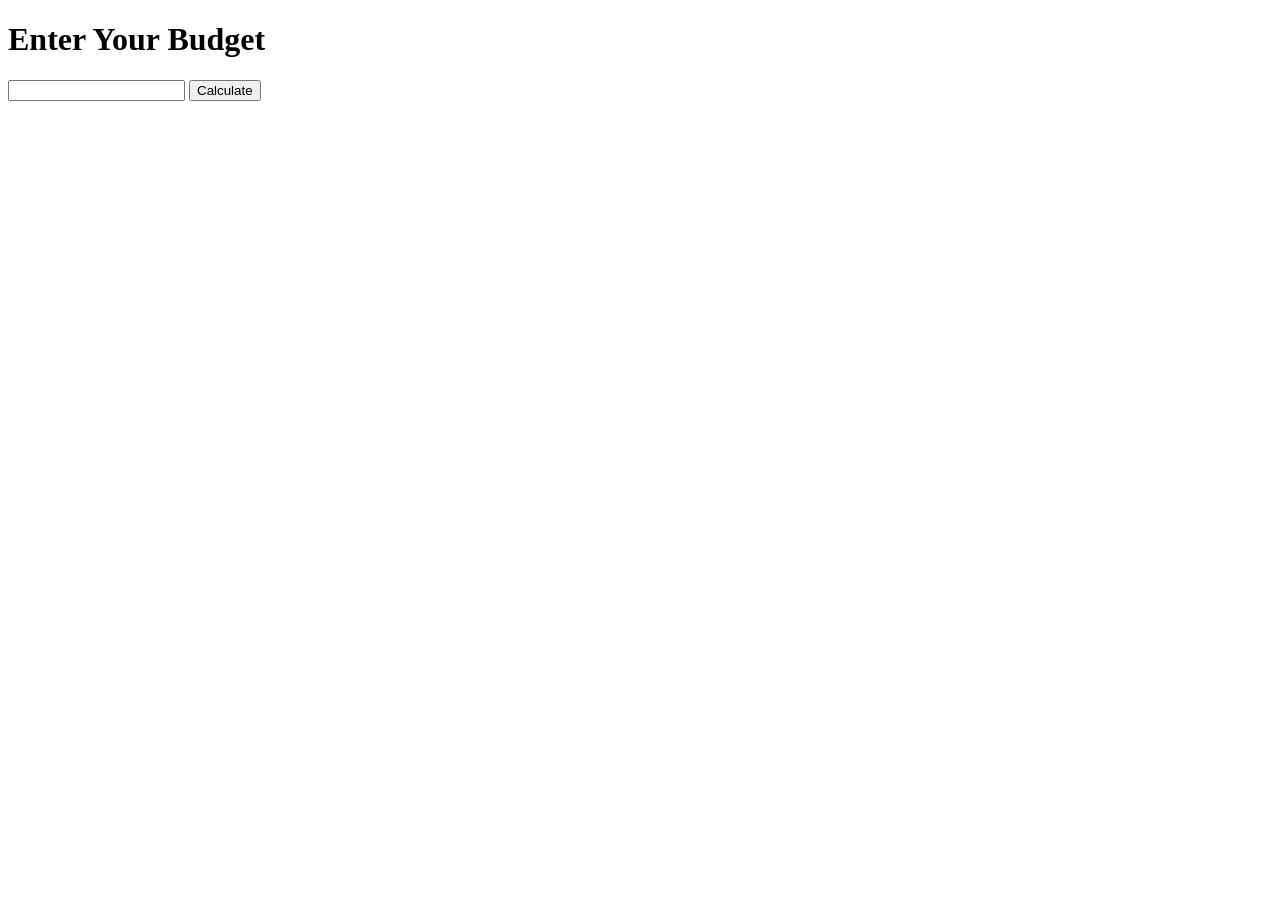
<file: Model_1/templates/index.html>
<!DOCTYPE html>
<html lang="en">
<head>
    <meta charset="UTF-8">
    <meta name="viewport" content="width=device-width, initial-scale=1.0">
    <title>Budget Prediction Result</title>
</head>
<body>
    <h1>Enter Your Budget</h1>
    <form action="/predict" method="post">
        <input type="number" name="budget" step="0.01" required>
        <button type="submit">Calculate</button>
    </form>
</body>
</html>
</file>
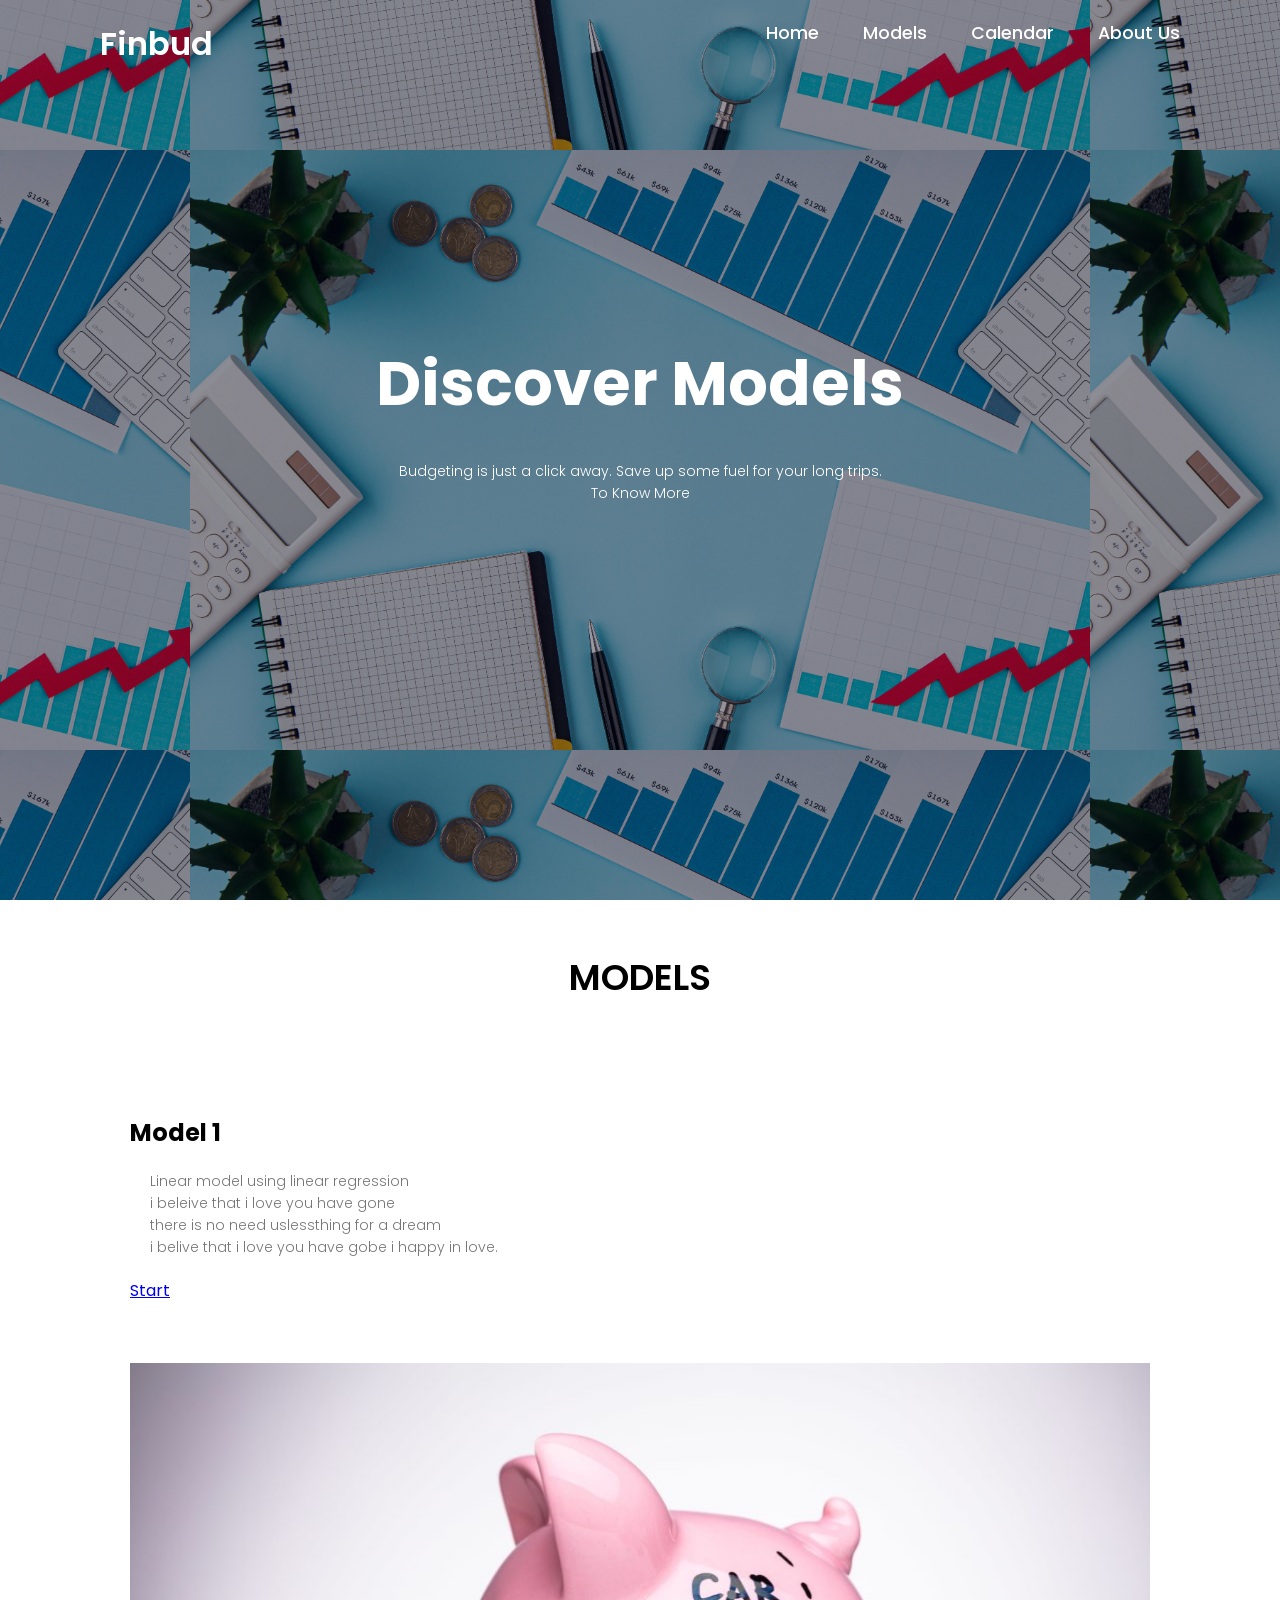
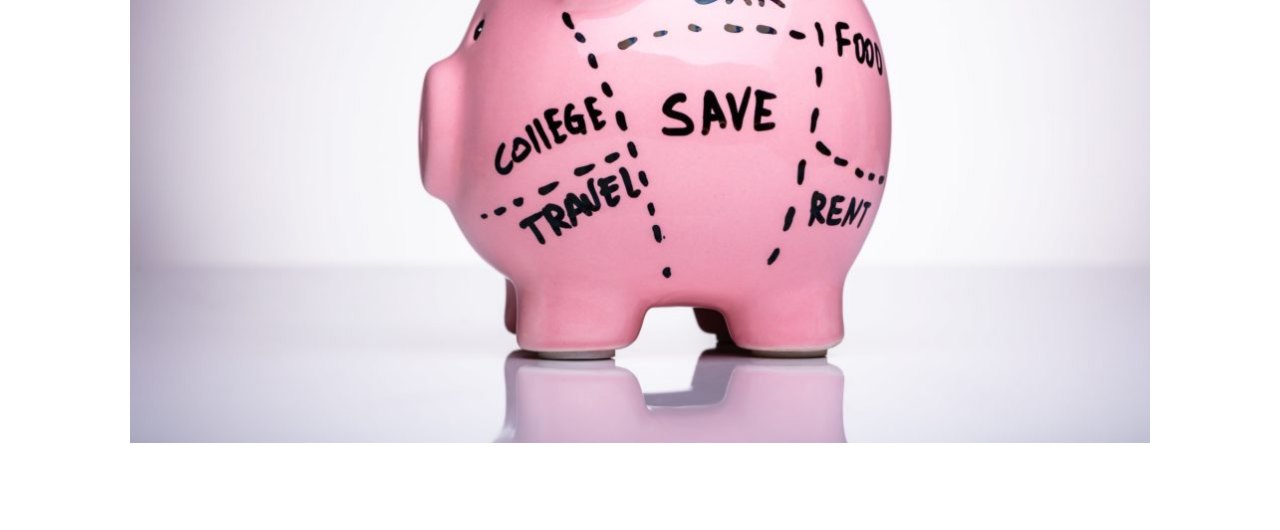
<file: Web/models_pg.html>
<!DOCTYPE html>
<html lang="en">
<head>
  <meta charset="UTF-8">
  <meta name="viewport" content="width=device-width, initial-scale=1.0">
  <title>Finbud</title>
  <link rel="stylesheet" href="styles.css">
  <!--link rel="stylesheet" href="https://cdn.jsdelivr.net/npm/@fortawesome/fontawesome-free@6.4.2/css/fontawesome.min.css"-->
  <link rel="stylesheet" href="font-awesome-4.7.0\css\font-awesome.min.css">
</head>
<body>
    <section class="home_look" style="background-size: 100vh;"> <!--"sub_Models"-->
    <header id="headerLinks">
        <h2 class="logo">Finbud</h2>
        <div>
            <nav class = "navigation" id ="navLinks">
                <i class="fa fa-times" onclick="hideMenu()" ></i>
                <a href="#">Home</a>
                <a href="#">Models</a>
                <a href="#">Calendar</a>
                <a href="#">About Us</a>
            </nav>
        </div>  
        <i class="fa fa-bars" onclick="showMenu()"></i>
       
    </header>
    <div class= "text-box">
        <h1> Discover Models</h1> 
        <p> Budgeting is just a click away. Save up some fuel for your long trips.<br>To Know More</p>
    </div>        
    </section>
    <div>
        <h2 style="text-align: center; color: black; padding-top: 50px;"> MODELS</h2>
    </div>

<!----------CONTENT -------------->
    <section class="two_Models">  <!--about us-->
        <div class="row">
            <div class="mod1-col">
                <h1>Model 1</h1>
                <p>Linear model using linear regression<br> i beleive that i love you have gone<br> there is no need uslessthing for a dream<br> i belive that i love you have gobe i happy in love.</p>
                <a href="#">Start</a>
            </div>
            <div class="mod1-col">
                <img src="images/piggy.jpg">
            </div>
        </div> 

    </section>
    <!----------------- Model Predict --------------->
<!--section class="Model_descp">
    <div class ="container_wrapper"> 
        <h3 > </h3>
        <div class="container" style="margin-top: 50px;"-->
            <!--div class="card">                
                <p>Text</p>              
            </div>
            <div class="card">
                <img src="images/All_pg.jpg" alt="Image">
            </div-->
            <!--div class="card">
                <h1>Model_1</h1>
                <p>Click to Create Standard Budget</p>
            </div>
            <div class="card">
                <h1>Model_2</h1>
            </div>
        </div>
        
    </div>    

</section-->
    <script src="script_t.js"></script>
</body>
</html>
</file>
<file: Web/styles.css>
@import url('https://fonts.googleapis.com/css2?family=Poppins:ital,wght@0,100;0,200;0,300;0,400;0,500;0,600;0,700;0,800;0,900;1,100;1,200;1,300;1,400;1,500;1,600;1,700;1,800;1,900&display=swap');

*{
    margin: 0;
    padding: 0;
    box-sizing: border-box;
    font-family: 'Poppins', sans-serif;
}

.home_look{
    min-height: 100vh;
    width: 100%;
    background-image: linear-gradient(rgba(4,9,30,0.4),rgba(4,9,30,0.4)),url(images/bg2.jpg);
    background-position: center;
    background-size: cover;
    position: relative;
}
.logo {
  font-size: 2em;
  color: #fff;
  user-select: none;
}
header{
  position: fixed;
  top: 0;
  left: 0;
  width: 100%;
  padding: 20px 100px;
  /*background: red;*/
  display: flex;
  justify-content: space-between;
  z-index: 99;
}
.navigation a {
    position: relative;
    font-size: 1.1em;
    color: #fff;
    text-decoration: none;
    font-weight: 500;
    margin-left: 40px;
}
.navigation a::after{
  content: '';
  height: 2px;
  width: 100%;
  background: #fff  ;
  position: absolute;
  left: 0;
  bottom: -7px;
  border-radius: 3px;
  transform: scaleX(0);
  transition: .5s;
}
.navigation a:hover::after{
  transform: scaleX(1);
}
/*.navigation .btnLogin-popup {
    width: 130px;
    height: 50px;
    background: transparent;
    border: 2px solid #fff;
    outline: none;
    border-radius: 6px;
    cursor: pointer;
    font-size: 1.1em;
    color: #fff;
    font-weight: 500;
    margin-left: 40px;
    transition: .5s;
}
.navigation .btnLogin-popup:hover {
    background: #fff;
    color: #162938;
}*/
.text-box{
  width: 90%;
  color: #fff;
  position: absolute;
  top: 50%;
  left: 50%;
  transform: translate(-50%,-50%);
  text-align: center;
}
.text-box h1{
  font-size: 62px;
}
.text-box p{
  margin: 10px 0 40px;
  font-size: 14px;
  color: #fff;
}
.signupBtn{
  display: inline-block;
  text-decoration: none;
  color: #fff;
  border: 1px solid #fff;
  padding: 12px 34px;
  font-size: 13px;
  background: transparent;
  position: relative;
  cursor: pointer;
}
.signupBtn:hover{
  border: 1px solid #ffbe46;
  background: #ffbe46be;
  transition: 1s;
}
nav .fa{
  display: none;
}

header .fa{
  display: none;
}


@media(max-width:940px){
        .text-box h1{
          font-size: 20px;
        }
        .navigation a:hover::after{
          display: block;
          transform: scaleX(0);
          
        }
        .navigation{
          position: absolute;
          background: #ffbe46be;
          height: 100vh;
          width: 200px;
          top: 0;
          right: -200px;
          text-align: left;
          z-index: 2;
          transition: 1s;
        }
        nav .fa{
          display: block;
          color: #fff;
          margin: 10px;
          font-size: 22px;
          cursor: pointer;
        }
        header .fa{
            display: block;
            color: #fff;
            position: relative;
            font-size: 22px;
            top: 20px;
            right: -40px;
            cursor: pointer;
        }
        .navigation a {
          display: block;
          padding: 30px;
        }
}

/*-------- ABOUT US -------*/

.AboutUs_look{
    width: 100%;
    min-height: 100vh;
    text-align: center;
    padding-bottom: 100px;
    padding-top: 150px;
    background-image: linear-gradient(rgba(4,9,30,0.4),rgba(4,9,30,0.4)),url(images/All_pg.jpg);
    display: flex;
    justify-content: center;
    align-items: center;
    background-position: center;
    background-size: cover;
    position: relative;

}


.AboutUs_look .container-wrapper {
  display: flex;
  justify-content: center; /* Center horizontally */
  align-items: center; /* Center vertically */
}

.AboutUs_look .container {
  max-width: 1100px;
  /*width: 100%;*/
  padding: 80px;
  background-color: #efe7a9;
  border-radius: 10px;
  box-shadow: 0 0 10px rgba(0, 0, 0, 0.1);
}

h2{
  color: #fff;
  font-size: 36px;
  font-weight: 600;
}
p{
color:#777;
font-size: 14px;
font-weight: 300;
line-height: 22px;
padding: 20px;
} 

.AboutUs_look .content {
  display: flex;
  align-items: center;
  justify-content: space-between;
}

.text h2 {
  color: #000;
  font-size: 24px;
  margin-bottom: 10px;
}

.text p {
  font-size: 16px;
  color: #666;
}

.AboutUs_look img {
  max-width: 100%;
  height: auto;
  border-radius: 5px;

}
.AboutUs_look .text .see_more{
  width: 150px;
  padding: 15px 0;
  text-align: center;
  font-weight: bold;
  border: 2px solid #000000;
  background: transparent;
  /*float: right;*/
  color: #000;
  cursor: pointer;
  transition: .5s;
  border-radius: 40px;
}
.AboutUs_look .text .see_more:hover {
  background: #f96767;
  color: #000;
}

/*-------- ABOUT MODELS -------*/

/* styles.css */



.Model_descp {
  width: 100%;
  min-height: 100vh;
  text-align: center;
  background-image: linear-gradient(rgba(4,9,30,0.4),rgba(4,9,30,0.4)),url(images/bg3.jpg);
  padding-bottom: 100px;
  padding-top: 150px;
  display: flex;
  flex-direction: column;
  align-items: center;
  justify-content: center;
  background-position: center;
  background-size: cover;
  /*text-align: center;
  position: relative;*/
}

.Model_descp .container-wrapper{
  display: flex;
  justify-content: center; /* Center horizontally */
  align-items: center; 
}

.Model_descp .container {
  
  width: 1100px;
  margin: auto;
  display: grid;
  padding: 100px;
  border-radius: 10px;
  background: #90c6ff;
  grid-template-columns: repeat(2, 1fr);
  grid-template-rows: repeat(2, 300px);
  gap: 50px;
  align-items: center;
  justify-items: center;
}

  /*width: 100%;*/
  
 
  

.card {
  width: 100%;
  height: 100%;
  background-color: #f0f0f0;
  text-align: center;
  display: flex;
  justify-content: center;
  align-items: center;
  border-radius: 50px;
  box-shadow: 0 0 10px rgba(0, 0, 0, 0.1);
  transition: .5s;
}
.card h2,
.card p {
  margin: 0; /* Display as inline-block */
}
.card h1{
  text-align: center;
  margin: auto;
}

.card img {
  width: 100%;
  height: 100%;
  border-radius: 50px;
}
.card:hover {
  transform: scale(1.05); /* Scale up the card on hover */
}
.learn-more {
  width: 150px;
  padding: 15px 0;
  text-align: center;
  font-weight: bold;
  border: 2px solid #ffffff;
  background: transparent;
  color: #ffffff;
  cursor: pointer;
  transition: .5s;
  border-radius: 40px;
}

.learn-more:hover {
  background: #ffffff;
  color: #000;
}



/*-------------------MODEL KA PAGE ----------------*/

/*.sub_Models{
    height: 50vh;
    width: 100%;
    background-image: linear-gradient(rgba(4,9,30,0.4),rgba(4,9,30,0.4)),url(images/background.jpg);
    background-position: center;
    position: fixed;
    background-size: cover;
    text-align: center;
    color: #fff;
}
.sub_Models h1{
    margin-top: 150px;
}*/
.Model_Links {
  width: 100%;
  min-height: 100vh;
  text-align: center;
  background-image: linear-gradient(rgba(4,9,30,0.4),rgba(4,9,30,0.4)),url(images/bg3.jpg);
  padding-bottom: 100px;
  padding-top: 150px;
  display: flex;
  flex-direction: column;
  align-items: center;
  justify-content: center;
  background-position: center;
  background-size: cover;
  /*text-align: center;
  position: relative;*/
}

.two_Models{
  width: 80%;
  margin: auto;
  padding-top: 80px;
  padding-bottom: 50px;
}
.mod1-col{
  flex-basis: 30%;
  padding: 30px 2px;
}
.mod1-col img{
    width: 100%;
}
</file>
